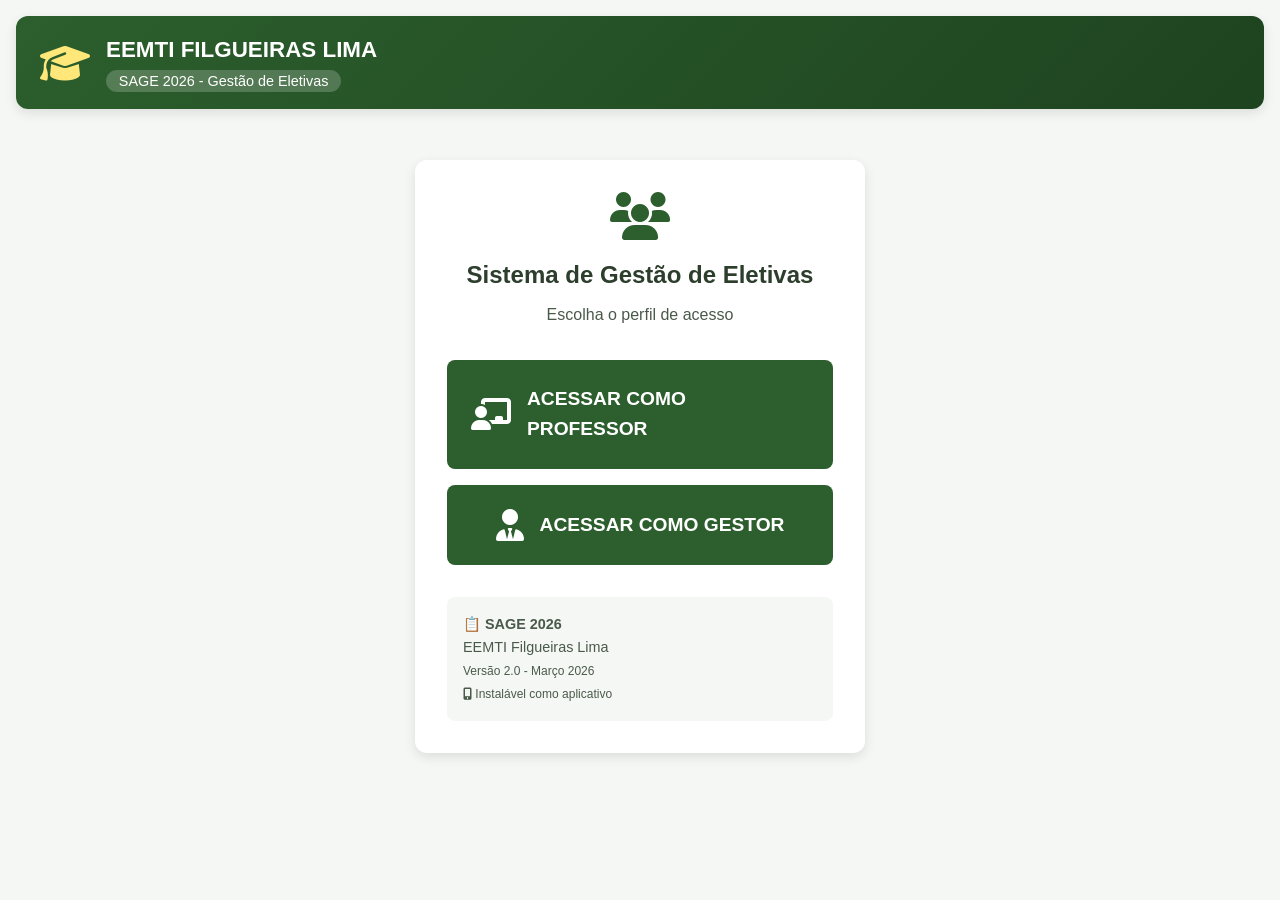
<file: index.html>
<!doctype html>
<html lang="pt-BR">
  <head>
    <meta charset="UTF-8" />
    <meta
      name="viewport"
      content="width=device-width, initial-scale=1.0, maximum-scale=1.0, user-scalable=yes"
    />

    <meta name="mobile-web-app-capable" content="yes" />
    <meta name="apple-mobile-web-app-capable" content="yes" />
    <meta name="apple-mobile-web-app-status-bar-style" content="green" />
    <meta name="theme-color" content="#2c5f2d" />

    <title>SAGE 2026 - Sistema de Gestão de Eletivas</title>

    <link rel="stylesheet" href="css/style.css" />
    <link
      rel="stylesheet"
      href="https://cdnjs.cloudflare.com/ajax/libs/font-awesome/6.4.0/css/all.min.css"
    />
    <link rel="manifest" href="manifest.json" />
    <link rel="apple-touch-icon" href="assets/icon-192.png" />
  </head>
  <body>
    <div class="app-container">
      <header class="app-header">
        <div class="header-top">
          <div class="logo-area">
            <i class="fas fa-graduation-cap"></i>
            <div class="school-info">
              <h1>EEMTI FILGUEIRAS LIMA</h1>
              <span class="sage-badge">SAGE 2026 - Gestão de Eletivas</span>
            </div>
          </div>
        </div>
      </header>

      <section id="perfil-view" class="view active">
        <div class="login-container">
          <div class="login-box">
            <div class="school-brand">
              <i class="fas fa-users"></i>
              <h2>Sistema de Gestão de Eletivas</h2>
              <p style="color: var(--text-light); margin-top: 0.5rem">
                Escolha o perfil de acesso
              </p>
            </div>

            <div
              style="
                display: flex;
                flex-direction: column;
                gap: 1rem;
                margin: 2rem 0;
              "
            >
              <a
                href="selecionar-professor.html"
                class="btn-primary"
                style="
                  display: flex;
                  align-items: center;
                  justify-content: center;
                  gap: 1rem;
                  padding: 1.5rem;
                  font-size: 1.2rem;
                  text-decoration: none;
                "
              >
                <i
                  class="fas fa-chalkboard-teacher"
                  style="font-size: 2rem"
                ></i>
                ACESSAR COMO PROFESSOR
              </a>

              <a
                href="selecionar-gestor.html"
                class="btn-secondary"
                style="
                  display: flex;
                  align-items: center;
                  justify-content: center;
                  gap: 1rem;
                  padding: 1.5rem;
                  font-size: 1.2rem;
                  text-decoration: none;
                  background: var(--primary);
                  color: white;
                "
              >
                <i class="fas fa-user-tie" style="font-size: 2rem"></i>
                ACESSAR COMO GESTOR
              </a>
            </div>

            <div class="login-info">
              <p><strong>📋 SAGE 2026</strong></p>
              <p>EEMTI Filgueiras Lima</p>
              <p><small>Versão 2.0 - Março 2026</small></p>
              <p>
                <small
                  ><i class="fas fa-mobile-alt"></i> Instalável como
                  aplicativo</small
                >
              </p>
            </div>
          </div>
        </div>
      </section>
    </div>

    <div id="toast" class="toast"></div>

    <script>
      if ("serviceWorker" in navigator) {
        window.addEventListener("load", () => {
          navigator.serviceWorker
            .register("sw.js")
            .then((reg) => console.log("✅ Service Worker registrado"))
            .catch((err) => console.log("❌ Erro no Service Worker:", err));
        });
      }
    </script>
    <script src="js/utils.js"></script>
    <script>
      if (typeof window.carregarTheme === "function") {
        window.carregarTheme();
      }
    </script>
  </body>
</html>
</file>
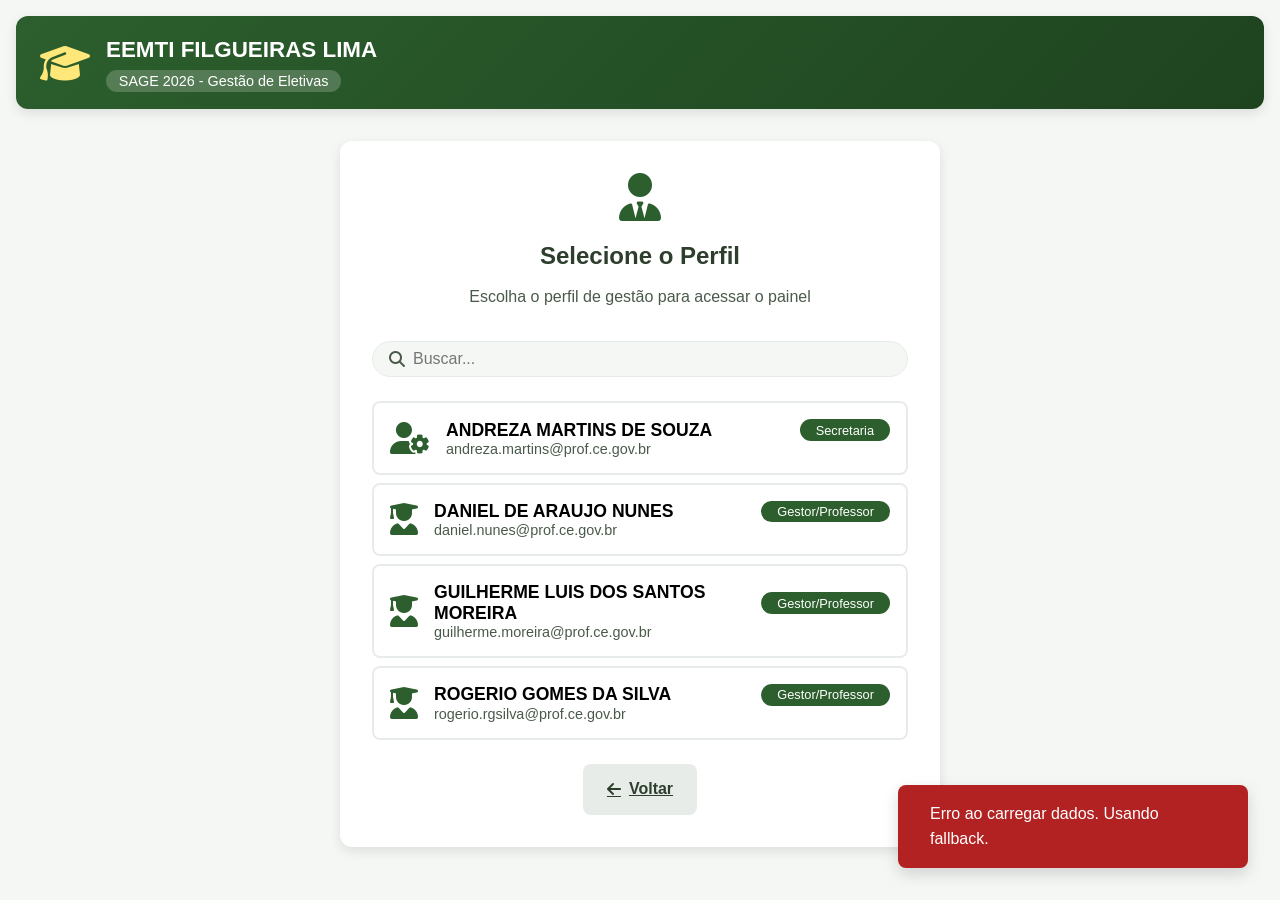
<file: selecionar-gestor.html>
<!doctype html>
<html lang="pt-BR">
  <head>
    <meta charset="UTF-8" />
    <meta
      name="viewport"
      content="width=device-width, initial-scale=1.0, maximum-scale=1.0, user-scalable=yes"
    />

    <meta name="mobile-web-app-capable" content="yes" />
    <meta name="apple-mobile-web-app-capable" content="yes" />
    <meta name="theme-color" content="#2c5f2d" />

    <title>SAGE 2026 - Selecionar Gestor</title>

    <link rel="stylesheet" href="css/style.css" />
    <link
      rel="stylesheet"
      href="https://cdnjs.cloudflare.com/ajax/libs/font-awesome/6.4.0/css/all.min.css"
    />
    <link rel="manifest" href="manifest.json" />
  </head>
  <body>
    <div class="app-container">
      <header class="app-header">
        <div class="header-top">
          <div class="logo-area">
            <i class="fas fa-graduation-cap"></i>
            <div class="school-info">
              <h1>EEMTI FILGUEIRAS LIMA</h1>
              <span class="sage-badge">SAGE 2026 - Gestão de Eletivas</span>
            </div>
          </div>
        </div>
      </header>

      <section class="view active">
        <div class="login-container">
          <div class="login-box" style="max-width: 600px">
            <div class="school-brand">
              <i class="fas fa-user-tie"></i>
              <h2>Selecione o Perfil</h2>
              <p style="color: var(--text-light); margin-top: 0.5rem">
                Escolha o perfil de gestão para acessar o painel
              </p>
            </div>

            <div class="search-box" style="margin: 1rem 0">
              <i class="fas fa-search"></i>
              <input
                type="text"
                id="searchGestor"
                placeholder="Buscar..."
                oninput="filtrarGestores()"
              />
            </div>

            <div
              id="listaGestores"
              class="gestores-lista"
              style="max-height: 400px; overflow-y: auto; margin: 1rem 0"
            >
              <p class="empty-state">Carregando lista...</p>
            </div>

            <div style="text-align: center; margin-top: 1rem">
              <a href="index.html" class="btn-secondary">
                <i class="fas fa-arrow-left"></i> Voltar
              </a>
            </div>
          </div>
        </div>
      </section>
    </div>

    <div id="toast" class="toast"></div>

    <script src="js/utils.js"></script>
    <script src="js/storage.js"></script>
    <script src="js/init-data.js"></script>
    <script src="js/sincronizacao.js"></script>
    <script>
      let gestores = [];

      document.addEventListener("DOMContentLoaded", async function () {
        console.log("📋 Página de seleção de gestor carregada");

        if (typeof window.carregarTheme === "function") {
          window.carregarTheme();
        }

        if (typeof window.carregarEstado === "function") {
          window.carregarEstado();
        }

        if (typeof window.carregarDadosDaPlanilha === "function") {
          await window.carregarDadosDaPlanilha();
          window.carregarEstado();
        }

        gestores = (window.state?.professores || []).filter(
          (p) =>
            p.perfil === "GESTOR" ||
            p.perfil === "SECRETARIA" ||
            p.perfil === "GESTOR_PROFESSOR",
        );

        renderizarLista(gestores);
      });

      function renderizarLista(lista) {
        const container = document.getElementById("listaGestores");

        if (lista.length === 0) {
          container.innerHTML =
            '<p class="empty-state">Nenhum perfil encontrado</p>';
          return;
        }

        container.innerHTML = "";
        lista.forEach((gestor) => {
          const perfilIcon =
            {
              GESTOR: "fa-user-tie",
              SECRETARIA: "fa-user-cog",
              GESTOR_PROFESSOR: "fa-user-graduate",
            }[gestor.perfil] || "fa-user";

          const perfilNome =
            {
              GESTOR: "Gestor",
              SECRETARIA: "Secretaria",
              GESTOR_PROFESSOR: "Gestor/Professor",
            }[gestor.perfil] || gestor.perfil;

          const btn = document.createElement("button");
          btn.className = "gestor-select-btn";
          btn.style.cssText = `
                    display: block;
                    width: 100%;
                    padding: 1rem;
                    margin: 0.5rem 0;
                    background: var(--bg-white);
                    border: 2px solid var(--bg-gray);
                    border-radius: 8px;
                    font-size: 1rem;
                    text-align: left;
                    cursor: pointer;
                    transition: all 0.3s ease;
                `;
          btn.innerHTML = `
                    <div style="display: flex; align-items: center; gap: 1rem;">
                        <i class="fas ${perfilIcon}" style="font-size: 2rem; color: var(--primary);"></i>
                        <div style="flex: 1;">
                            <div style="display: flex; justify-content: space-between; align-items: center;">
                                <strong style="font-size: 1.1rem;">${gestor.nome}</strong>
                                <span style="background: var(--primary); color: white; padding: 0.2rem 1rem; border-radius: 20px; font-size: 0.8rem;">${perfilNome}</span>
                            </div>
                            <div style="font-size: 0.9rem; color: var(--text-light);">${gestor.email}</div>
                        </div>
                    </div>
                `;
          btn.onmouseover = () => {
            btn.style.background = "var(--primary)";
            btn.style.color = "white";
            btn.style.borderColor = "var(--primary-dark)";
          };
          btn.onmouseout = () => {
            btn.style.background = "var(--bg-white)";
            btn.style.color = "var(--text-dark)";
            btn.style.borderColor = "var(--bg-gray)";
          };
          btn.onclick = () => {
            localStorage.setItem(
              "gestor_atual",
              JSON.stringify({
                id: gestor.id,
                nome: gestor.nome,
                email: gestor.email,
                perfil: gestor.perfil,
              }),
            );
            window.location.href = "gestor.html";
          };
          container.appendChild(btn);
        });
      }

      window.filtrarGestores = function () {
        const termo = document
          .getElementById("searchGestor")
          .value.toLowerCase();
        if (!termo) {
          renderizarLista(gestores);
          return;
        }

        const filtrados = gestores.filter(
          (g) =>
            g.nome.toLowerCase().includes(termo) ||
            g.email.toLowerCase().includes(termo),
        );
        renderizarLista(filtrados);
      };
    </script>
  </body>
</html>
</file>
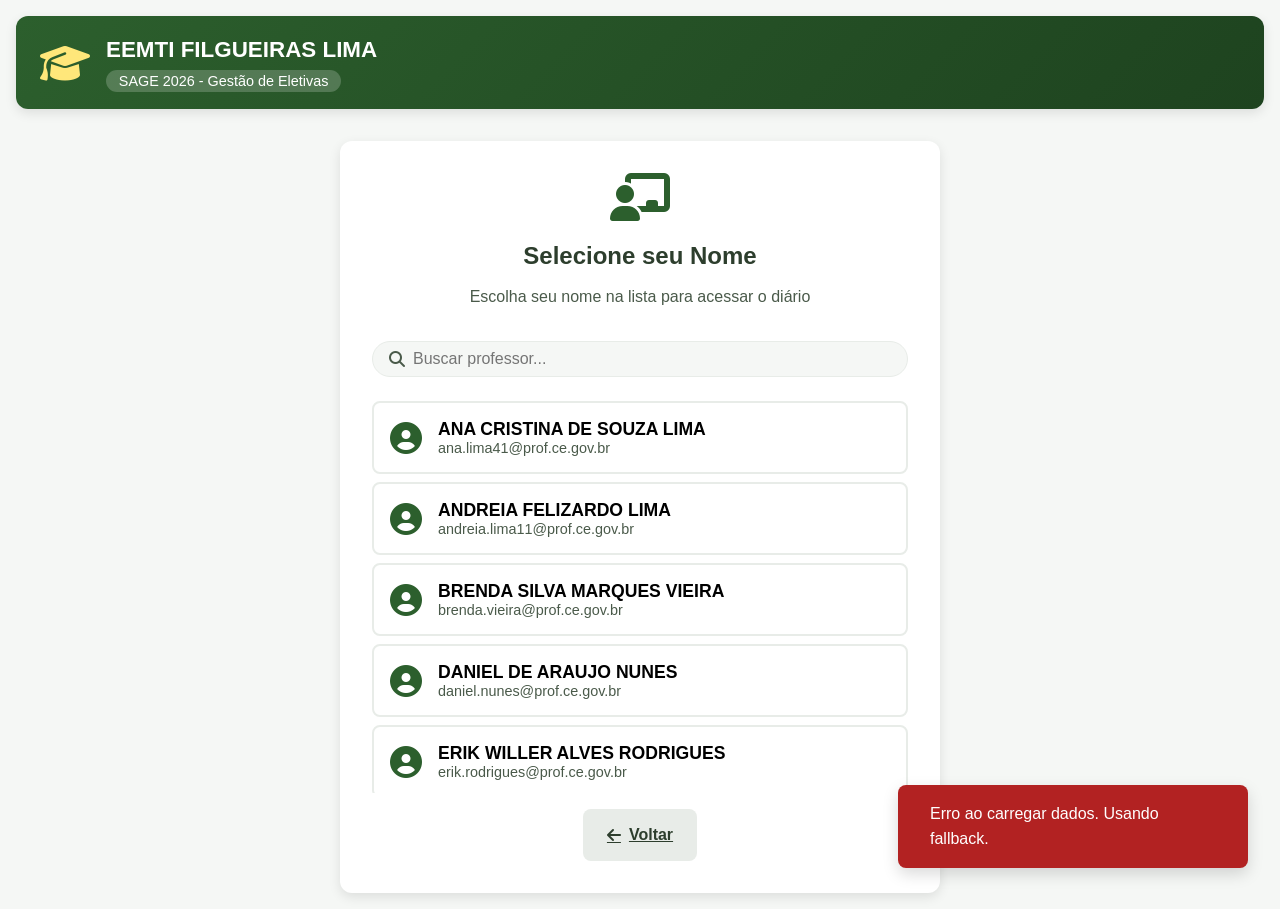
<file: selecionar-professor.html>
<!doctype html>
<html lang="pt-BR">
  <head>
    <meta charset="UTF-8" />
    <meta
      name="viewport"
      content="width=device-width, initial-scale=1.0, maximum-scale=1.0, user-scalable=yes"
    />

    <meta name="mobile-web-app-capable" content="yes" />
    <meta name="apple-mobile-web-app-capable" content="yes" />
    <meta name="theme-color" content="#2c5f2d" />

    <title>SAGE 2026 - Selecionar Professor</title>

    <link rel="stylesheet" href="css/style.css" />
    <link
      rel="stylesheet"
      href="https://cdnjs.cloudflare.com/ajax/libs/font-awesome/6.4.0/css/all.min.css"
    />
    <link rel="manifest" href="manifest.json" />
  </head>
  <body>
    <div class="app-container">
      <header class="app-header">
        <div class="header-top">
          <div class="logo-area">
            <i class="fas fa-graduation-cap"></i>
            <div class="school-info">
              <h1>EEMTI FILGUEIRAS LIMA</h1>
              <span class="sage-badge">SAGE 2026 - Gestão de Eletivas</span>
            </div>
          </div>
        </div>
      </header>

      <section class="view active">
        <div class="login-container">
          <div class="login-box" style="max-width: 600px">
            <div class="school-brand">
              <i class="fas fa-chalkboard-teacher"></i>
              <h2>Selecione seu Nome</h2>
              <p style="color: var(--text-light); margin-top: 0.5rem">
                Escolha seu nome na lista para acessar o diário
              </p>
            </div>

            <div class="search-box" style="margin: 1rem 0">
              <i class="fas fa-search"></i>
              <input
                type="text"
                id="searchProfessor"
                placeholder="Buscar professor..."
                oninput="filtrarProfessores()"
              />
            </div>

            <div
              id="listaProfessores"
              class="professores-lista"
              style="max-height: 400px; overflow-y: auto; margin: 1rem 0"
            >
              <p class="empty-state">Carregando lista de professores...</p>
            </div>

            <div style="text-align: center; margin-top: 1rem">
              <a href="index.html" class="btn-secondary">
                <i class="fas fa-arrow-left"></i> Voltar
              </a>
            </div>
          </div>
        </div>
      </section>
    </div>

    <div id="toast" class="toast"></div>

    <script src="js/utils.js"></script>
    <script src="js/storage.js"></script>
    <script src="js/init-data.js"></script>
    <script src="js/sincronizacao.js"></script>
    <script>
      let professores = [];

      document.addEventListener("DOMContentLoaded", async function () {
        console.log("📋 Página de seleção de professor carregada");

        if (typeof window.carregarTheme === "function") {
          window.carregarTheme();
        }

        if (typeof window.carregarEstado === "function") {
          window.carregarEstado();
        }

        if (typeof window.carregarDadosDaPlanilha === "function") {
          await window.carregarDadosDaPlanilha();
          window.carregarEstado();
        }

        professores = (window.state?.professores || []).filter(
          (p) => p.perfil === "PROFESSOR" || p.perfil === "GESTOR_PROFESSOR",
        );

        renderizarLista(professores);
      });

      function renderizarLista(lista) {
        const container = document.getElementById("listaProfessores");

        if (lista.length === 0) {
          container.innerHTML =
            '<p class="empty-state">Nenhum professor encontrado</p>';
          return;
        }

        container.innerHTML = "";
        lista.forEach((prof) => {
          const btn = document.createElement("button");
          btn.className = "professor-select-btn";
          btn.style.cssText = `
                    display: block;
                    width: 100%;
                    padding: 1rem;
                    margin: 0.5rem 0;
                    background: var(--bg-white);
                    border: 2px solid var(--bg-gray);
                    border-radius: 8px;
                    font-size: 1rem;
                    text-align: left;
                    cursor: pointer;
                    transition: all 0.3s ease;
                `;
          btn.innerHTML = `
                    <div style="display: flex; align-items: center; gap: 1rem;">
                        <i class="fas fa-user-circle" style="font-size: 2rem; color: var(--primary);"></i>
                        <div>
                            <strong style="font-size: 1.1rem;">${prof.nome}</strong>
                            <div style="font-size: 0.9rem; color: var(--text-light);">${prof.email}</div>
                        </div>
                    </div>
                `;
          btn.onmouseover = () => {
            btn.style.background = "var(--primary)";
            btn.style.color = "white";
            btn.style.borderColor = "var(--primary-dark)";
          };
          btn.onmouseout = () => {
            btn.style.background = "var(--bg-white)";
            btn.style.color = "var(--text-dark)";
            btn.style.borderColor = "var(--bg-gray)";
          };
          btn.onclick = () => {
            localStorage.setItem(
              "professor_atual",
              JSON.stringify({
                id: prof.id,
                nome: prof.nome,
                email: prof.email,
                perfil: prof.perfil,
              }),
            );
            window.location.href = "professor.html";
          };
          container.appendChild(btn);
        });
      }

      window.filtrarProfessores = function () {
        const termo = document
          .getElementById("searchProfessor")
          .value.toLowerCase();
        if (!termo) {
          renderizarLista(professores);
          return;
        }

        const filtrados = professores.filter(
          (p) =>
            p.nome.toLowerCase().includes(termo) ||
            p.email.toLowerCase().includes(termo),
        );
        renderizarLista(filtrados);
      };
    </script>
  </body>
</html>
</file>
<file: css/style.css>
:root {
  --primary: #2c5f2d;
  --primary-dark: #1e431f;
  --primary-light: #4a7e4b;
  --secondary: #ffe77a;
  --secondary-dark: #e5d05e;
  --danger: #b22222;
  --danger-light: #d45d5d;
  --success: #28a745;
  --warning: #ffc107;
  --info: #17a2b8;
  --text-dark: #2d3e2d;
  --text-light: #4a5a4a;
  --bg-light: #f5f7f5;
  --bg-white: #ffffff;
  --bg-gray: #e8ece8;
  --shadow: 0 4px 12px rgba(0, 0, 0, 0.1);
  --shadow-hover: 0 6px 16px rgba(0, 0, 0, 0.15);
  --border-radius: 12px;
  --border-radius-sm: 8px;
  --transition: all 0.3s ease;
}

[data-theme="dark"] {
  --primary: #4f8a50;
  --primary-dark: #3a6e3b;
  --primary-light: #6aa06b;
  --secondary: #d4a951;
  --secondary-dark: #b88e3f;
  --danger: #d45d5d;
  --success: #34ce57;
  --warning: #e0a800;
  --info: #138496;
  --text-dark: #e8f0e8;
  --text-light: #c0d0c0;
  --bg-light: #1a2a1a;
  --bg-white: #2a3a2a;
  --bg-gray: #253525;
  --shadow: 0 4px 12px rgba(0, 0, 0, 0.3);
  --shadow-hover: 0 6px 16px rgba(0, 0, 0, 0.4);
}

* {
  margin: 0;
  padding: 0;
  box-sizing: border-box;
  font-family: "Segoe UI", Roboto, "Helvetica Neue", sans-serif;
}

body {
  background-color: var(--bg-light);
  color: var(--text-dark);
  line-height: 1.6;
  transition: var(--transition);
  min-height: 100vh;
}

.app-container {
  max-width: 1400px;
  margin: 0 auto;
  padding: 1rem;
}

.app-header {
  background: linear-gradient(
    135deg,
    var(--primary) 0%,
    var(--primary-dark) 100%
  );
  border-radius: var(--border-radius);
  padding: 1rem 1.5rem;
  margin-bottom: 2rem;
  box-shadow: var(--shadow);
  color: white;
}

.header-top {
  display: flex;
  justify-content: space-between;
  align-items: center;
  flex-wrap: wrap;
  gap: 1rem;
}

.logo-area {
  display: flex;
  align-items: center;
  gap: 1rem;
}

.logo-area i {
  font-size: 2.5rem;
  color: var(--secondary);
}

.school-info h1 {
  font-size: 1.4rem;
  font-weight: 600;
}

.sage-badge {
  font-size: 0.9rem;
  background: rgba(255, 255, 255, 0.2);
  padding: 0.2rem 0.8rem;
  border-radius: 20px;
}

.semestre-indicator {
  background: var(--secondary);
  color: var(--primary-dark);
  padding: 0.3rem 1rem;
  border-radius: 30px;
  font-weight: 600;
  font-size: 1rem;
  box-shadow: 0 2px 8px rgba(0, 0, 0, 0.2);
}

.header-actions {
  display: flex;
  align-items: center;
  gap: 1rem;
}

.user-info {
  display: flex;
  align-items: center;
  gap: 0.5rem;
  background: rgba(255, 255, 255, 0.2);
  padding: 0.3rem 1rem;
  border-radius: 30px;
}

.user-info i {
  font-size: 1.2rem;
}

.user-role {
  background: var(--secondary);
  color: var(--primary-dark);
  padding: 0.2rem 0.5rem;
  border-radius: 4px;
  font-size: 0.8rem;
  font-weight: 600;
}

.theme-toggle,
.logout-btn {
  background: none;
  border: none;
  color: white;
  font-size: 1.2rem;
  cursor: pointer;
  padding: 0.5rem;
  border-radius: 50%;
  transition: var(--transition);
}

.theme-toggle:hover,
.logout-btn:hover {
  background: rgba(255, 255, 255, 0.2);
}

.login-container {
  display: flex;
  align-items: center;
  justify-content: center;
  min-height: 70vh;
}

.login-box {
  background: var(--bg-white);
  border-radius: var(--border-radius);
  padding: 2rem;
  box-shadow: var(--shadow);
  max-width: 450px;
  width: 100%;
}

.school-brand {
  text-align: center;
  margin-bottom: 2rem;
}

.school-brand i {
  font-size: 3rem;
  color: var(--primary);
  margin-bottom: 1rem;
}

.btn-block {
  width: 100%;
}

.login-info {
  margin-top: 2rem;
  padding: 1rem;
  background: var(--bg-light);
  border-radius: var(--border-radius-sm);
  font-size: 0.9rem;
  color: var(--text-light);
}

.dashboard-header {
  display: flex;
  justify-content: space-between;
  align-items: center;
  margin-bottom: 2rem;
  background: var(--bg-white);
  border-radius: var(--border-radius);
  padding: 1rem 1.5rem;
  box-shadow: var(--shadow);
}

.summary-cards {
  display: grid;
  grid-template-columns: repeat(auto-fit, minmax(200px, 1fr));
  gap: 1rem;
  margin-bottom: 2rem;
}

.summary-card {
  background: linear-gradient(135deg, var(--primary), var(--primary-dark));
  color: white;
  border-radius: var(--border-radius);
  padding: 1.5rem;
  display: flex;
  align-items: center;
  gap: 1rem;
  cursor: pointer;
  transition: var(--transition);
}

.summary-card:hover {
  transform: translateY(-5px);
  box-shadow: var(--shadow-hover);
}

.summary-card i {
  font-size: 2.5rem;
}

.summary-card h3 {
  font-size: 2rem;
  font-weight: 700;
}

.gestor-tabs,
.professor-tabs {
  display: flex;
  gap: 0.5rem;
  margin-bottom: 2rem;
  flex-wrap: wrap;
  background: var(--bg-white);
  padding: 0.5rem;
  border-radius: var(--border-radius);
  box-shadow: var(--shadow);
}

.tab-btn {
  padding: 1rem 1.5rem;
  border: none;
  background: none;
  color: var(--text-light);
  font-size: 1rem;
  border-radius: 8px;
  cursor: pointer;
  display: flex;
  align-items: center;
  gap: 0.5rem;
  transition: var(--transition);
  flex: 1;
  justify-content: center;
}

.tab-btn:hover {
  background: var(--bg-light);
  color: var(--primary);
}

.tab-btn.active {
  background: var(--primary);
  color: white;
}

.tab-content {
  background: var(--bg-white);
  border-radius: var(--border-radius);
  padding: 1.5rem;
  box-shadow: var(--shadow);
}

.tab-pane {
  display: none;
}

.tab-pane.active {
  display: block;
  animation: fadeIn 0.3s ease;
}

@keyframes fadeIn {
  from {
    opacity: 0;
    transform: translateY(10px);
  }
  to {
    opacity: 1;
    transform: translateY(0);
  }
}

.form-group {
  margin-bottom: 1rem;
}

.form-group label {
  display: block;
  margin-bottom: 0.5rem;
  font-weight: 500;
  color: var(--text-dark);
}

.form-group input,
.form-group select,
.form-group textarea {
  width: 100%;
  padding: 0.8rem;
  border: 2px solid var(--bg-gray);
  border-radius: 8px;
  font-size: 1rem;
  background: var(--bg-white);
  color: var(--text-dark);
  transition: var(--transition);
}

.form-group input:focus,
.form-group select:focus,
.form-group textarea:focus {
  outline: none;
  border-color: var(--primary);
}

.btn-primary,
.btn-secondary,
.btn-success,
.btn-danger,
.btn-warning {
  padding: 0.8rem 1.5rem;
  border: none;
  border-radius: 8px;
  font-size: 1rem;
  font-weight: 600;
  cursor: pointer;
  display: inline-flex;
  align-items: center;
  gap: 0.5rem;
  transition: var(--transition);
}

.btn-primary {
  background: var(--primary);
  color: white;
}

.btn-primary:hover {
  background: var(--primary-dark);
  transform: translateY(-2px);
  box-shadow: var(--shadow);
}

.btn-secondary {
  background: var(--bg-gray);
  color: var(--text-dark);
}

.btn-secondary:hover {
  background: var(--text-light);
  color: white;
}

.btn-success {
  background: var(--success);
  color: white;
}

.btn-success:hover {
  background: #218838;
  transform: translateY(-2px);
  box-shadow: var(--shadow);
}

.btn-danger {
  background: var(--danger);
  color: white;
}

.btn-danger:hover {
  background: #a11f1f;
  transform: translateY(-2px);
  box-shadow: var(--shadow);
}

.btn-small {
  padding: 0.4rem 0.8rem;
  font-size: 0.9rem;
}

.btn-refresh {
  background: none;
  border: none;
  color: var(--primary);
  font-size: 1.2rem;
  cursor: pointer;
  padding: 0.5rem;
  border-radius: 50%;
  transition: var(--transition);
}

.btn-refresh:hover {
  background: var(--bg-light);
  transform: rotate(180deg);
}

.list-container {
  margin-top: 1rem;
}

.empty-state {
  text-align: center;
  padding: 3rem;
  color: var(--text-light);
  font-style: italic;
  background: var(--bg-light);
  border-radius: var(--border-radius);
}

.eletiva-item,
.professor-item,
.aluno-item {
  background: var(--bg-white);
  border-radius: var(--border-radius-sm);
  padding: 1rem;
  margin-bottom: 0.8rem;
  display: flex;
  justify-content: space-between;
  align-items: center;
  border: 1px solid var(--bg-gray);
  transition: var(--transition);
  cursor: pointer;
}

.eletiva-item:hover,
.professor-item:hover,
.aluno-item:hover {
  transform: translateX(5px);
  box-shadow: var(--shadow);
  border-color: var(--primary-light);
}

.eletiva-info h4,
.professor-info h4,
.aluno-info h4 {
  color: var(--primary);
  margin-bottom: 0.3rem;
}

.eletiva-meta,
.professor-meta,
.aluno-meta {
  display: flex;
  gap: 1rem;
  font-size: 0.9rem;
  color: var(--text-light);
  flex-wrap: wrap;
}

.eletivas-cards {
  display: grid;
  grid-template-columns: repeat(auto-fill, minmax(300px, 1fr));
  gap: 1rem;
  margin-top: 1rem;
}

.eletiva-card {
  background: var(--bg-white);
  border-radius: var(--border-radius);
  padding: 1.5rem;
  border-left: 4px solid var(--primary);
  box-shadow: var(--shadow);
  transition: var(--transition);
}

.eletiva-card:hover {
  transform: translateY(-5px);
  box-shadow: var(--shadow-hover);
}

.eletiva-card.selected {
  border: 3px solid var(--primary);
  background: linear-gradient(135deg, var(--bg-white), var(--bg-light));
}

.eletiva-card h3 {
  color: var(--primary);
  margin-bottom: 1rem;
  font-size: 1.2rem;
}

.eletiva-card p {
  margin: 0.5rem 0;
  display: flex;
  align-items: center;
  gap: 0.5rem;
  color: var(--text-dark);
}

.alunos-chamada {
  max-height: 400px;
  overflow-y: auto;
  border: 2px solid var(--bg-gray);
  border-radius: 8px;
  margin: 1rem 0;
  background: var(--bg-white);
}

.aluno-chamada-item {
  display: flex;
  align-items: center;
  padding: 1rem;
  border-bottom: 1px solid var(--bg-light);
  background: var(--bg-white);
}

.aluno-chamada-item:hover {
  background: var(--bg-light);
}

.aluno-info {
  flex: 1;
  margin-left: 1rem;
}

.aluno-info strong {
  color: var(--primary);
}

.aluno-turma {
  font-size: 0.85rem;
  color: var(--text-light);
  margin-left: 0.5rem;
  background: var(--bg-gray);
  padding: 0.2rem 0.5rem;
  border-radius: 4px;
}

.chamada-resumo {
  background: var(--bg-light);
  padding: 1rem;
  border-radius: 8px;
  margin: 1rem 0;
  font-size: 1.1rem;
  font-weight: 500;
  text-align: center;
  border: 1px solid var(--primary-light);
}

.aluno-nota-item {
  display: flex;
  align-items: center;
  justify-content: space-between;
  padding: 1rem;
  border-bottom: 1px solid var(--bg-gray);
}

.nota-input {
  width: 80px;
  padding: 0.5rem;
  border: 2px solid var(--bg-gray);
  border-radius: 8px;
  font-size: 1rem;
  text-align: center;
}

.historico-semestre-selector {
  display: flex;
  gap: 1rem;
  margin-bottom: 1rem;
  flex-wrap: wrap;
}

.registro-item {
  background: var(--bg-white);
  border-radius: 8px;
  padding: 1rem;
  margin-bottom: 1rem;
  border-left: 4px solid var(--primary);
  cursor: pointer;
  transition: var(--transition);
  box-shadow: var(--shadow);
}

.registro-item:hover {
  transform: translateX(5px);
  box-shadow: var(--shadow-hover);
}

.registro-header {
  display: flex;
  justify-content: space-between;
  align-items: center;
  margin-bottom: 0.5rem;
  flex-wrap: wrap;
  gap: 0.5rem;
}

.registro-data {
  font-weight: 600;
  color: var(--primary);
}

.registro-turma {
  background: var(--bg-gray);
  padding: 0.2rem 0.8rem;
  border-radius: 20px;
  font-size: 0.85rem;
}

.registro-conteudo {
  margin: 0.5rem 0;
  color: var(--text-light);
  line-height: 1.4;
}

.registro-frequencia {
  display: flex;
  gap: 1rem;
  margin-top: 0.5rem;
  font-size: 0.9rem;
}

.registro-frequencia .presentes {
  color: var(--success);
  font-weight: 500;
}

.registro-frequencia .ausentes {
  color: var(--danger);
  font-weight: 500;
}

.alunos-table {
  width: 100%;
  border-collapse: collapse;
  margin: 1rem 0;
  background: var(--bg-white);
  border-radius: 8px;
  overflow: hidden;
  box-shadow: var(--shadow);
}

.alunos-table th {
  background: var(--primary);
  color: white;
  padding: 1rem;
  text-align: left;
  font-weight: 600;
}

.alunos-table td {
  padding: 1rem;
  border-bottom: 1px solid var(--bg-light);
  color: var(--text-dark);
}

.alunos-table tr:hover {
  background: var(--bg-light);
}

.semestres-container {
  display: grid;
  grid-template-columns: 1fr 1fr;
  gap: 2rem;
  margin: 2rem 0;
}

.semestre-card {
  background: var(--bg-white);
  border-radius: var(--border-radius);
  padding: 1.5rem;
  border: 2px solid transparent;
  transition: var(--transition);
  box-shadow: var(--shadow);
}

.semestre-card.active {
  border-color: var(--primary);
  background: linear-gradient(135deg, var(--bg-white), var(--bg-light));
}

.semestre-card h4 {
  color: var(--primary);
  margin-bottom: 1rem;
  font-size: 1.3rem;
}

.badge-active {
  background: var(--success);
  color: white;
  padding: 0.2rem 0.8rem;
  border-radius: 20px;
  font-size: 0.9rem;
  display: inline-block;
}

.badge-pending {
  background: var(--warning);
  color: var(--text-dark);
  padding: 0.2rem 0.8rem;
  border-radius: 20px;
  font-size: 0.9rem;
  display: inline-block;
}

.search-box {
  display: flex;
  align-items: center;
  background: var(--bg-light);
  border-radius: 30px;
  padding: 0.5rem 1rem;
  margin: 1rem 0;
  border: 1px solid var(--bg-gray);
}

.search-box i {
  color: var(--text-light);
  margin-right: 0.5rem;
}

.search-box input {
  flex: 1;
  border: none;
  background: none;
  outline: none;
  font-size: 1rem;
  color: var(--text-dark);
}

.modal {
  display: none;
  position: fixed;
  top: 0;
  left: 0;
  width: 100%;
  height: 100%;
  background: rgba(0, 0, 0, 0.5);
  align-items: center;
  justify-content: center;
  z-index: 1000;
}

.modal.active {
  display: flex;
}

.modal-content {
  background: var(--bg-white);
  border-radius: var(--border-radius);
  max-width: 600px;
  width: 90%;
  max-height: 80vh;
  overflow-y: auto;
  box-shadow: var(--shadow-hover);
}

.modal-small {
  max-width: 400px;
}

.modal-header {
  display: flex;
  justify-content: space-between;
  align-items: center;
  padding: 1.5rem;
  border-bottom: 2px solid var(--bg-light);
  position: sticky;
  top: 0;
  background: var(--bg-white);
  z-index: 10;
}

.modal-header h3 {
  color: var(--primary);
  margin: 0;
}

.close-modal {
  background: none;
  border: none;
  font-size: 1.5rem;
  cursor: pointer;
  color: var(--text-light);
  transition: var(--transition);
  line-height: 1;
}

.close-modal:hover {
  color: var(--danger);
}

.modal-body {
  padding: 1.5rem;
}

.modal-footer {
  padding: 1.5rem;
  border-top: 2px solid var(--bg-light);
  display: flex;
  justify-content: flex-end;
  gap: 1rem;
  position: sticky;
  bottom: 0;
  background: var(--bg-white);
}

.toast {
  position: fixed;
  bottom: 2rem;
  right: 2rem;
  background: var(--primary);
  color: white;
  padding: 1rem 2rem;
  border-radius: 8px;
  box-shadow: var(--shadow-hover);
  transform: translateY(100px);
  opacity: 0;
  transition: var(--transition);
  z-index: 1000;
  max-width: 350px;
  word-break: break-word;
}

.toast.show {
  transform: translateY(0);
  opacity: 1;
}

.toast.error {
  background: var(--danger);
}

.toast.success {
  background: var(--success);
}

.toast.info {
  background: var(--info);
}

.dashboard-grid {
  display: grid;
  grid-template-columns: repeat(2, 1fr);
  gap: 1rem;
  margin-top: 1rem;
}

.info-card {
  background: var(--bg-white);
  border-radius: var(--border-radius-sm);
  padding: 1rem;
  border: 1px solid var(--bg-gray);
}

.info-card h4 {
  color: var(--primary);
  margin-bottom: 1rem;
  padding-bottom: 0.5rem;
  border-bottom: 2px solid var(--bg-gray);
}

@media (max-width: 768px) {
  .app-container {
    padding: 0.5rem;
  }

  .header-top {
    flex-direction: column;
    align-items: flex-start;
  }

  .header-actions {
    width: 100%;
    justify-content: space-between;
  }

  .summary-cards {
    grid-template-columns: 1fr;
  }

  .gestor-tabs,
  .professor-tabs {
    flex-direction: column;
  }

  .tab-btn {
    width: 100%;
  }

  .semestres-container {
    grid-template-columns: 1fr;
  }

  .aluno-chamada-item {
    flex-direction: column;
    align-items: flex-start;
    gap: 0.5rem;
  }

  .dashboard-grid {
    grid-template-columns: 1fr;
  }

  .eletivas-cards {
    grid-template-columns: 1fr;
  }

  .modal-footer {
    flex-direction: column;
  }

  .modal-footer button {
    width: 100%;
  }
}

@media (max-width: 480px) {
  .btn-toggle {
    width: 100%;
    text-align: center;
  }

  .matriculas-view-selector {
    flex-direction: column;
  }
}
</file>
